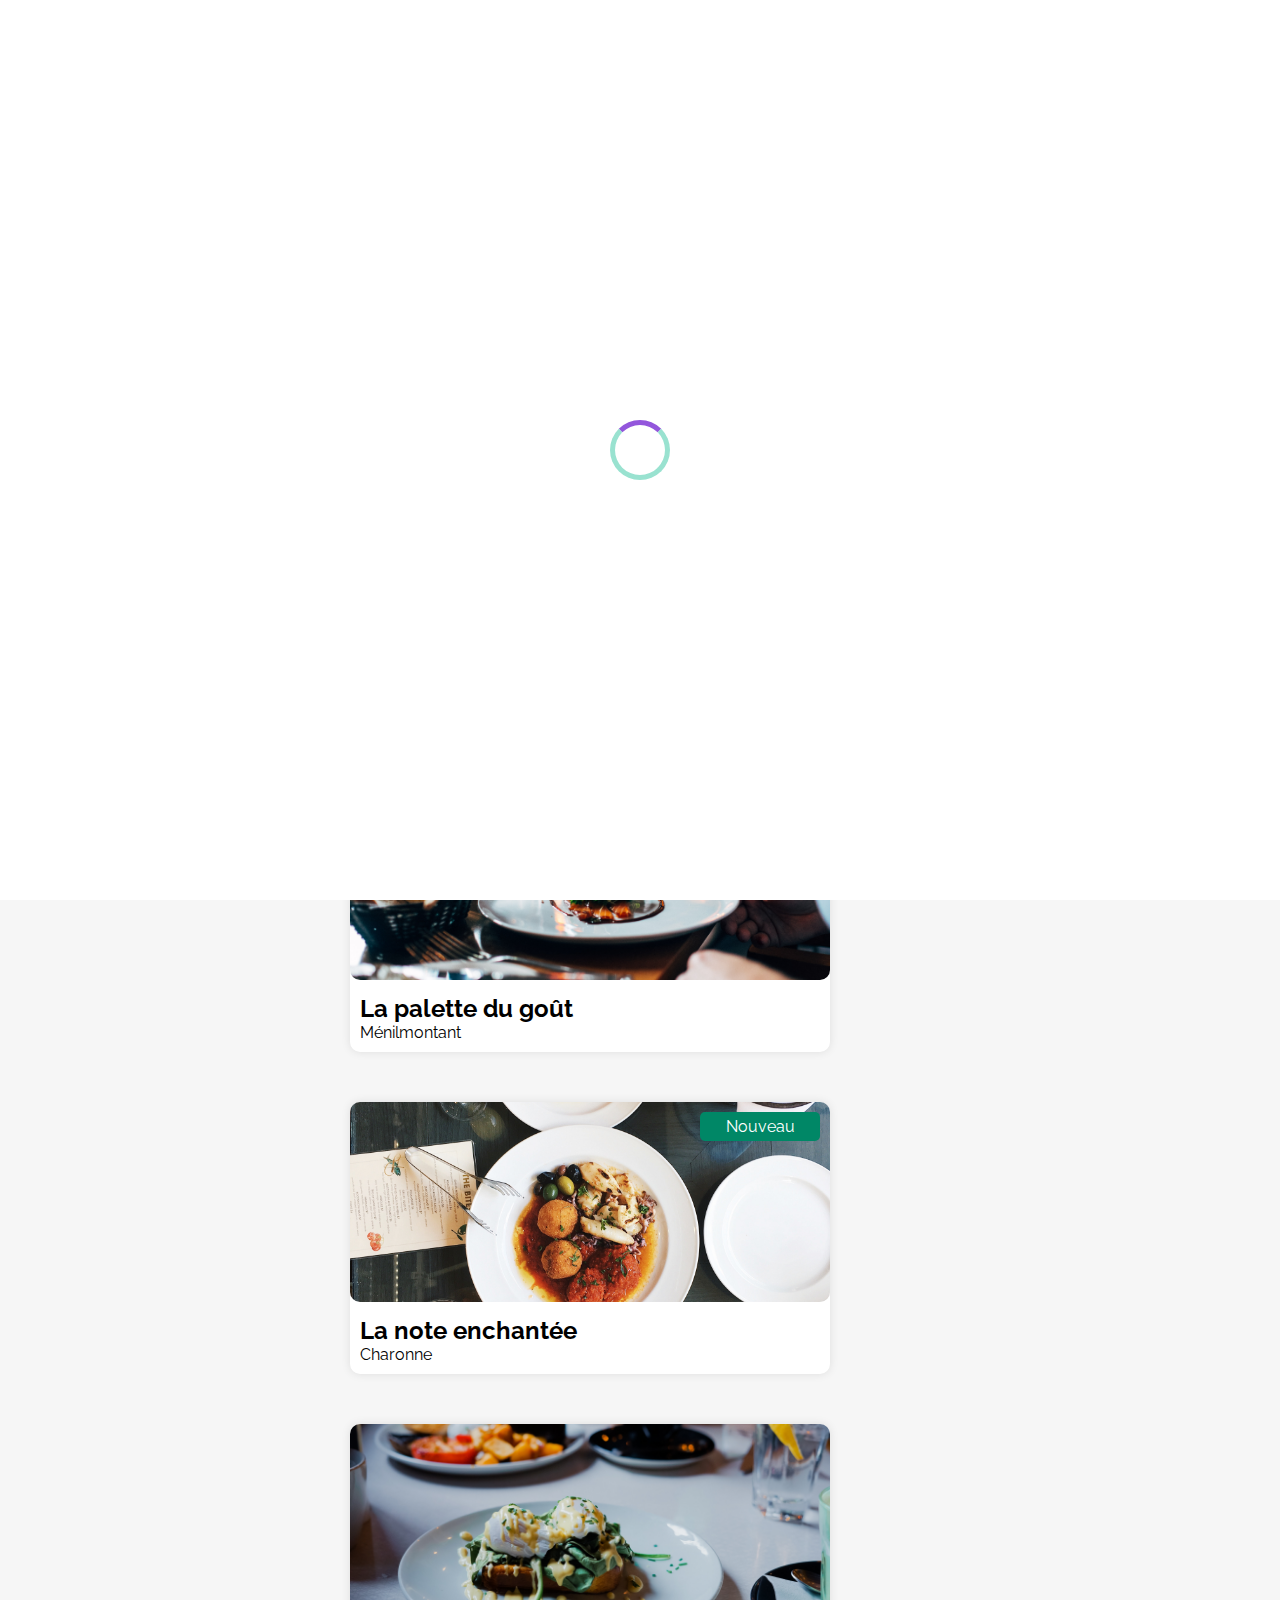
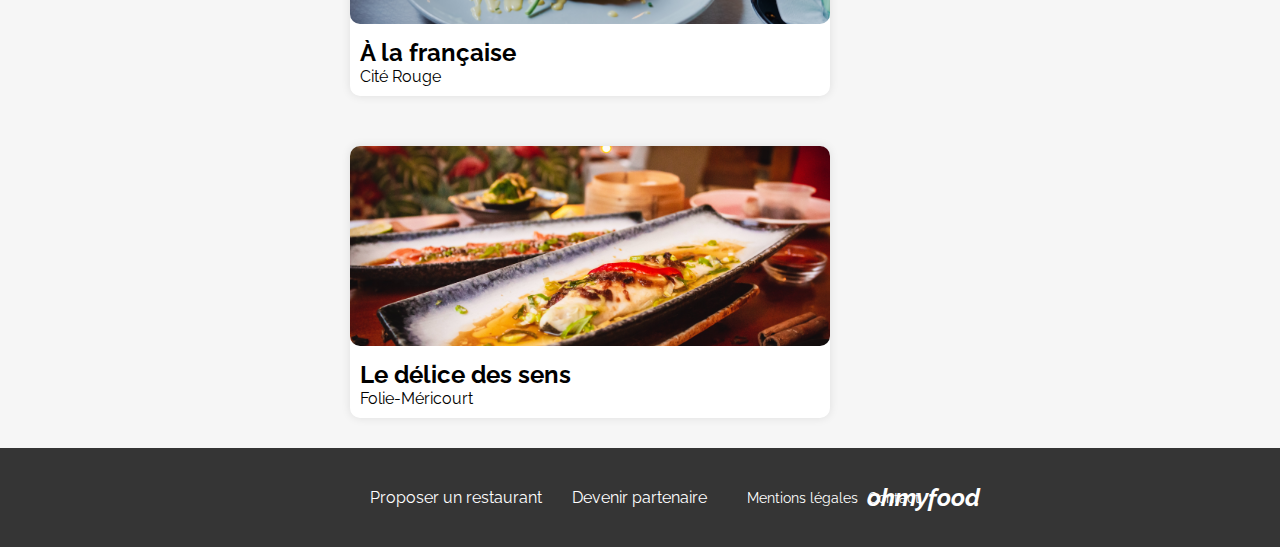
<file: index.html>
<!DOCTYPE html>
<html lang="fr">

<head>
    <meta charset="UTF-8">
    <meta name="viewport" content="width=device-width, initial-scale=1.0">
    <title>OhMyFood</title>
    <link rel="preconnect" href="https://fonts.googleapis.com">
    <link rel="preconnect" href="https://fonts.gstatic.com" crossorigin>
    <link href="https://fonts.googleapis.com/css2?family=Raleway:wght@400;500;700&display=swap" rel="stylesheet">
    <link rel="stylesheet" href="https://cdnjs.cloudflare.com/ajax/libs/font-awesome/6.2.1/css/all.min.css"
        integrity="sha512-MV7K8+y+gLIBoVD59lQIYicR65iaqukzvf/nwasF0nqhPay5w/9lJmVM2hMDcnK1OnMGCdVK+iQrJ7lzPJQd1w=="
        crossorigin="anonymous" referrerpolicy="no-referrer" />
    <link rel="stylesheet" href="./css/index/index.css">
</head>

<body>
    <div id="loader" class="loader-container">
        <div class="loader"></div>
    </div>

    <div id="content">
        <header class="header">
            <img src="./images/logo/ohmyfood.png" alt="logo">
        </header>
        <div class="location">
            <i class="left fa-solid fa-location-dot" aria-hidden="true"></i>
            <p>Paris, Belleville</p>
        </div>
        <div class="hero">
            <h1>Réservez le menu qui vous convient</h1>
            <p>Découvrez des restaurants d’exception, sélectionnés par nos soins.</p>
            <button class="btn-explore" type="button">Explorer nos restaurants</button>
        </div>
        <main>
            <section class="steps">
                <h1>Fonctionnement</h1>
                <div class="items">
                    <div class="item">
                        <p class="number">1</p>
                        <div class="button">
                            <i class="fa-solid fa-mobile-screen-button" aria-hidden="true"></i>
                            <span>
                                Choisissez votre restaurant
                            </span>
                        </div>
                    </div>
                    <div class="item">
                        <p class="number">2</p>
                        <div class="button">
                            <i class="fa-solid fa-list" aria-hidden="true"></i>
                            <span>
                                Commandez votre menu
                            </span>
                        </div>
                    </div>
                    <div class="item">
                        <p class="number">3</p>
                        <div class="button">
                            <i class="fa-solid fa-store" aria-hidden="true"></i>
                            <span>Dégustez au restaurant</span>
                        </div>
                    </div>
                </div>
            </section>
            <section class="restaurants-cards">
                <h1>Restaurants</h1>
                <div class="restaurants">
                    <a href="./menus/la-palette-du-gout.html">
                        <article class="card">
                            <p class="badge">Nouveau</p>
                            <img src="./images/restaurants/jay-wennington-N_Y88TWmGwA-unsplash.jpg" alt="restaurant1">
                            <div class="info">
                                <div>
                                    <h2>La palette du goût</h2>
                                    <p>Ménilmontant</p>
                                </div>
                                <div class="icon-container">
                                    <i class="regular fa-regular fa-heart" aria-hidden="true"></i>
                                    <i class="solid fa-solid fa-heart" aria-hidden="true"></i>
                                </div>
                            </div>
                        </article>
                    </a>
                    <a href="./menus/la-note-enchantee.html">
                        <article class="card">
                            <p class="badge">Nouveau</p>
                            <img src="./images/restaurants/stil-u2Lp8tXIcjw-unsplash.jpg" alt="restaurant1">
                            <div class="info">
                                <div>
                                    <h2>La note enchantée</h2>
                                    <p>Charonne</p>
                                </div>
                                <div class="icon-container">
                                    <i class="regular fa-regular fa-heart" aria-hidden="true"></i>
                                    <i class="solid fa-solid fa-heart" aria-hidden="true"></i>
                                </div>
                            </div>
                        </article>
                    </a>
                    <a href="./menus/a-la-francaise.html">
                        <article class="card">
                            <img src="./images/restaurants/toa-heftiba-DQKerTsQwi0-unsplash.jpg" alt="restaurant1">
                            <div class="info">
                                <div>
                                    <h2>À la française</h2>
                                    <p>Cité Rouge</p>
                                </div>
                                <div class="icon-container">
                                    <i class="regular fa-regular fa-heart" aria-hidden="true"></i>
                                    <i class="solid fa-solid fa-heart" aria-hidden="true"></i>
                                </div>
                            </div>
                        </article>
                    </a>
                    <a href="./menus/le-delice-des-sens.html">
                        <article class="card">
                            <img src="./images/restaurants/louis-hansel-shotsoflouis-qNBGVyOCY8Q-unsplash.jpg"
                                alt="restaurant1">
                            <div class="info">
                                <div>
                                    <h2>Le délice des sens</h2>
                                    <p>Folie-Méricourt</p>
                                </div>
                                <div class="icon-container">
                                    <i class="regular fa-regular fa-heart" aria-hidden="true"></i>
                                    <i class="solid fa-solid fa-heart" aria-hidden="true"></i>
                                </div>
                            </div>
                        </article>
                    </a>
                </div>
            </section>
        </main>
        <footer class="footer">
            <h2 class="logo">ohmyfood</h2>
            <div class="menu">
                <i class="fa-solid fa-location-dot" aria-hidden="true"></i>
                <p>Proposer un restaurant</p>
            </div>
            <div class="menu">
                <i class="fa-solid fa-location-dot" aria-hidden="true"></i>
                <p>Devenir partenaire</p>
            </div>
            <div class="menu right">
                <p>
                    Mentions légales
                </p>
                <a href="mailto:ohmyfood@gmail.com" target="_blank">
                    Contact
                </a>
            </div>
        </footer>
    </div>
</body>

</html>
</file>
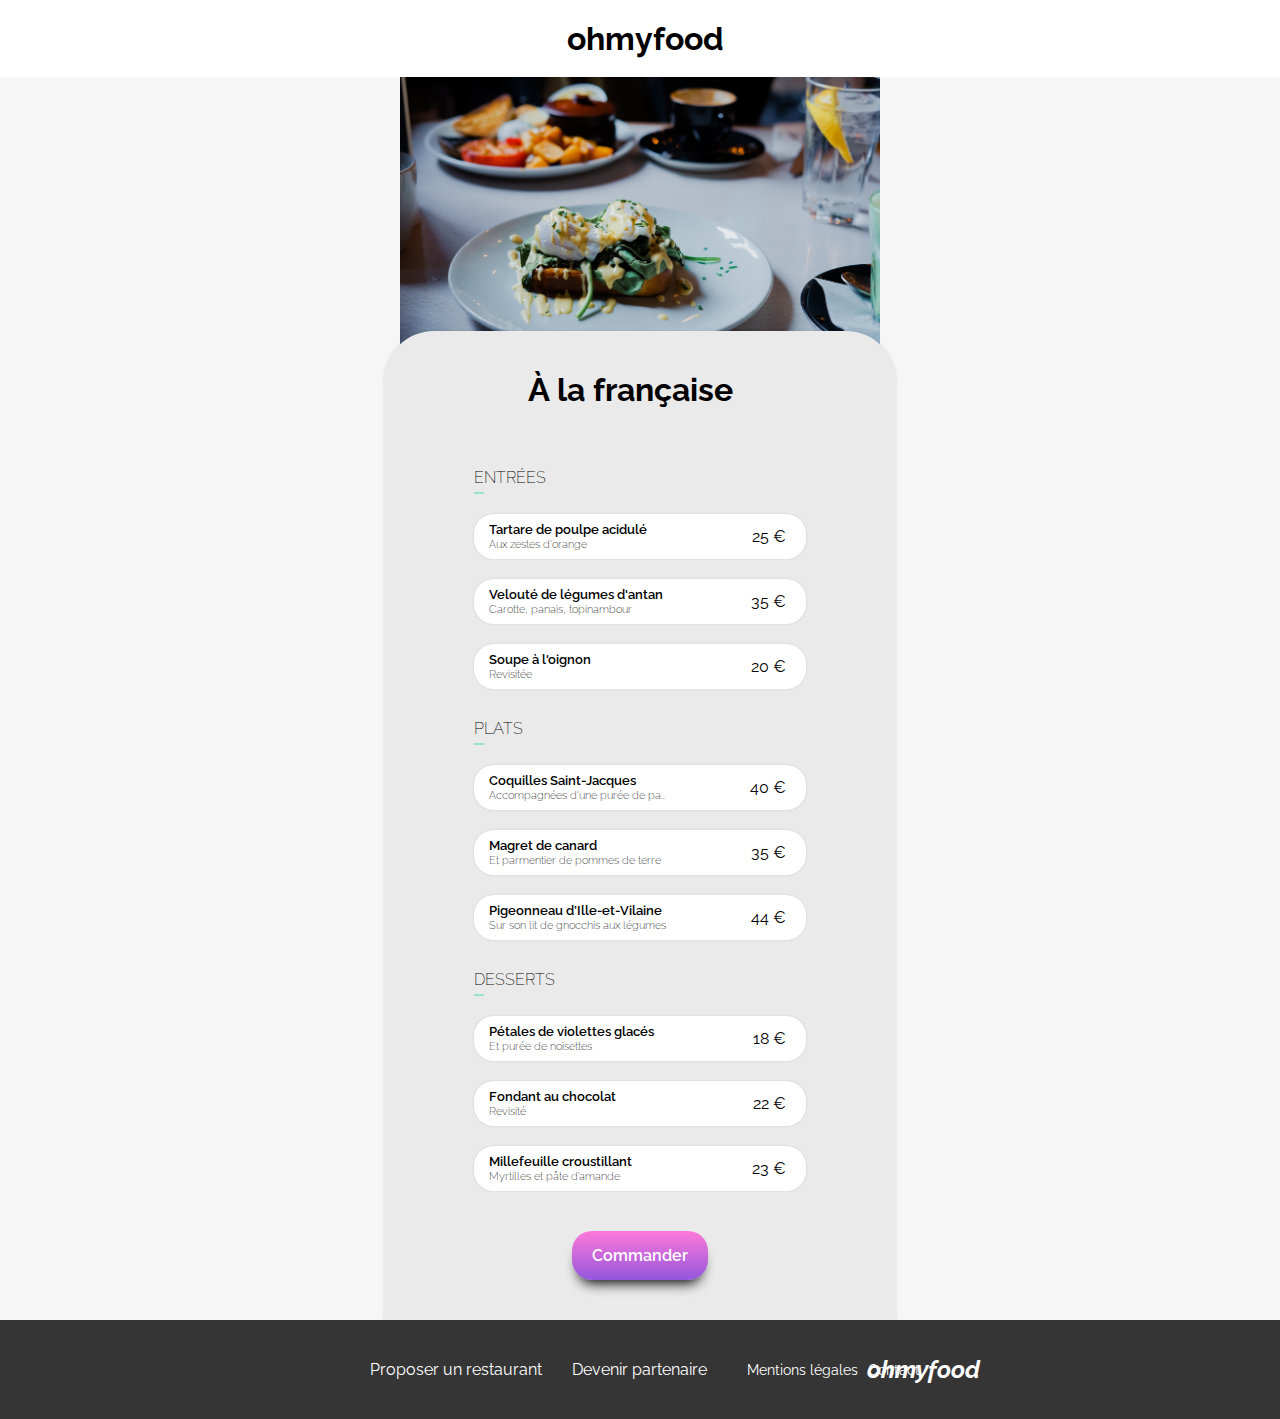
<file: menus/a-la-francaise.html>
<!DOCTYPE html>
<html lang="fr">

<head>
  <meta charset="UTF-8">
  <meta name="viewport" content="width=device-width, initial-scale=1.0">
  <title>À la française</title>
  <link rel="preconnect" href="https://fonts.googleapis.com">
  <link rel="preconnect" href="https://fonts.gstatic.com" crossorigin>
  <link href="https://fonts.googleapis.com/css2?family=Raleway:wght@400;500;700&display=swap" rel="stylesheet">
  <link rel="stylesheet" href="https://cdnjs.cloudflare.com/ajax/libs/font-awesome/6.2.1/css/all.min.css"
    integrity="sha512-MV7K8+y+gLIBoVD59lQIYicR65iaqukzvf/nwasF0nqhPay5w/9lJmVM2hMDcnK1OnMGCdVK+iQrJ7lzPJQd1w=="
    crossorigin="anonymous" referrerpolicy="no-referrer" />
  <link rel="stylesheet" href="../css/menu/menu.css">
</head>

<body>
  <header class="header">
    <a href="/">
      <i class="left fa-solid fa-arrow-left" aria-hidden="true"></i>
    </a>
    <h1>ohmyfood</h1>
    <p></p>
  </header>
  <div class="banner-img">
    <img src="../images/restaurants/toa-heftiba-DQKerTsQwi0-unsplash.jpg" alt="banner-img">
  </div>
  <main>
    <div class="title">
      <h1>À la française</h1>
      <div class="icon-container">
        <i class="regular fa-regular fa-heart" aria-hidden="true"></i>
        <i class="solid fa-solid fa-heart" aria-hidden="true"></i>
      </div>
    </div>
    <div class="dish">
      <h2>ENTRÉES</h2>
      <div class="divider-green"></div>
      <div class="card">
        <div class="content">
          <h3>Tartare de poulpe acidulé</h3>
          <p>Aux zestes d'orange</p>
        </div>
        <p class="price">25 €</p>
        <p class="check">
          <i class="fa-solid fa-check-circle" aria-hidden="true"></i>
        </p>
      </div>
      <div class="card">
        <div class="content">
          <h3>Velouté de légumes d'antan</h3>
          <p>Carotte, panais, topinambour</p>
        </div>
        <p class="price">35 €</p>
        <p class="check">
          <i class="fa-solid fa-check-circle" aria-hidden="true"></i>
        </p>
      </div>
      <div class="card">
        <div class="content">
          <h3>Soupe à l'oignon</h3>
          <p>Revisitée</p>
        </div>
        <p class="price">20 €</p>
        <p class="check">
          <i class="fa-solid fa-check-circle" aria-hidden="true"></i>
        </p>
      </div>
    </div>
    <div class="dish">
      <h2>PLATS</h2>
      <div class="divider-green"></div>
      <div class="card">
        <div class="content">
          <h3>Coquilles Saint-Jacques</h3>
          <p>Accompagnées d'une purée de panais</p>
        </div>
        <p class="price">40 €</p>
        <p class="check">
          <i class="fa-solid fa-check-circle" aria-hidden="true"></i>
        </p>
      </div>
      <div class="card">
        <div class="content">
          <h3>Magret de canard</h3>
          <p>Et parmentier de pommes de terre</p>
        </div>
        <p class="price">35 €</p>
        <p class="check">
          <i class="fa-solid fa-check-circle" aria-hidden="true"></i>
        </p>
      </div>
      <div class="card">
        <div class="content">
          <h3>Pigeonneau d’Ille-et-Vilaine</h3>
          <p>Sur son lit de gnocchis aux légumes</p>
        </div>
        <p class="price">44 €</p>
        <p class="check">
          <i class="fa-solid fa-check-circle" aria-hidden="true"></i>
        </p>
      </div>
    </div>
    <div class="dish">
      <h2>DESSERTS</h2>
      <div class="divider-green"></div>
      <div class="card">
        <div class="content">
          <h3>Pétales de violettes glacés</h3>
          <p>Et purée de noisettes</p>
        </div>
        <p class="price">18 €</p>
        <p class="check">
          <i class="fa-solid fa-check-circle" aria-hidden="true"></i>
        </p>
      </div>
      <div class="card">
        <div class="content">
          <h3>Fondant au chocolat</h3>
          <p>Revisité</p>
        </div>
        <p class="price">22 €</p>
        <p class="check">
          <i class="fa-solid fa-check-circle" aria-hidden="true"></i>
        </p>
      </div>
      <div class="card">
        <div class="content">
          <h3>Millefeuille croustillant</h3>
          <p>Myrtilles et pâte d’amande</p>
        </div>
        <p class="price">23 €</p>
        <p class="check">
          <i class="fa-solid fa-check-circle" aria-hidden="true"></i>
        </p>
      </div>
    </div>

    <button class="btn-explore" type="button">Commander</button>
  </main>
  <footer class="footer">
    <h2 class="logo">ohmyfood</h2>
    <div class="menu">
      <i class="fa-solid fa-location-dot" aria-hidden="true"></i>
      <p>Proposer un restaurant</p>
    </div>
    <div class="menu">
      <i class="fa-solid fa-location-dot" aria-hidden="true"></i>
      <p>Devenir partenaire</p>
    </div>
    <div class="menu right">
      <p>
        Mentions légales
      </p>
      <a href="mailto:ohmyfood@gmail.com" target="_blank">
        Contact
      </a>
    </div>
  </footer>
</body>

</html>
</file>
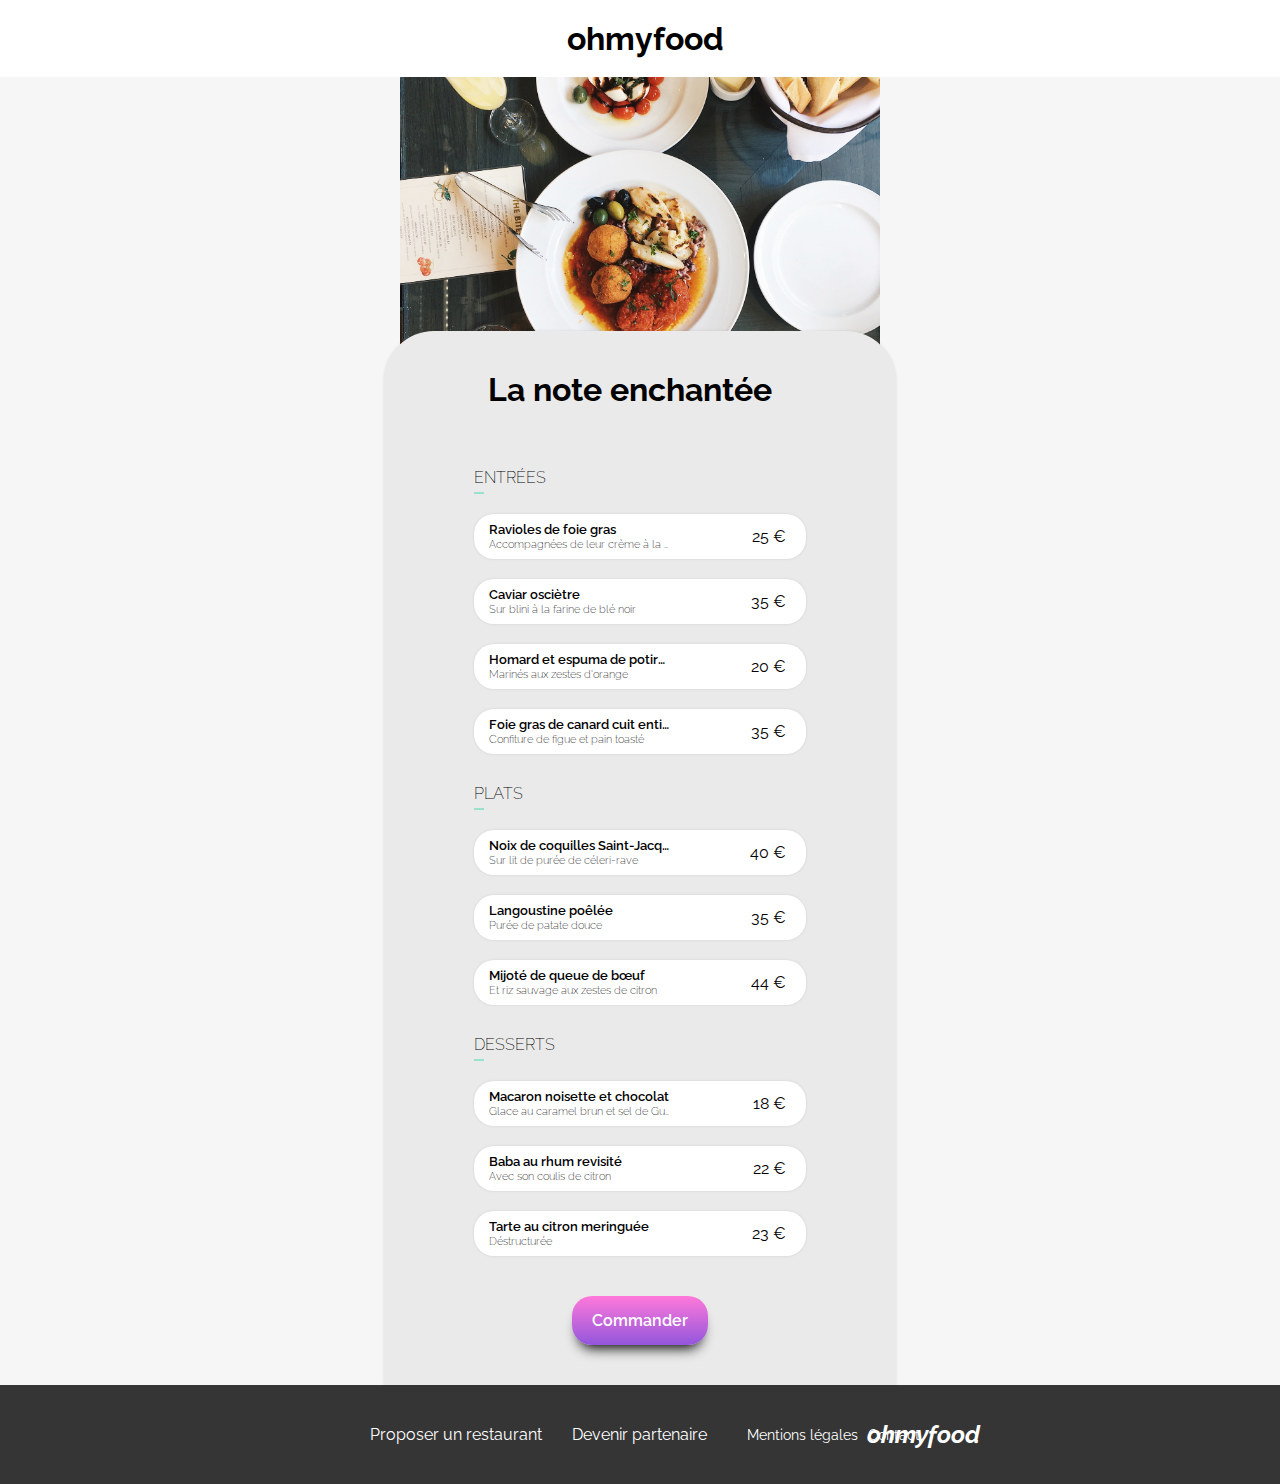
<file: menus/la-note-enchantee.html>
<!DOCTYPE html>
<html lang="fr">

<head>
  <meta charset="UTF-8">
  <meta name="viewport" content="width=device-width, initial-scale=1.0">
  <title>La note enchantée</title>
  <link rel="preconnect" href="https://fonts.googleapis.com">
  <link rel="preconnect" href="https://fonts.gstatic.com" crossorigin>
  <link href="https://fonts.googleapis.com/css2?family=Raleway:wght@400;500;700&display=swap" rel="stylesheet">
  <link rel="stylesheet" href="https://cdnjs.cloudflare.com/ajax/libs/font-awesome/6.2.1/css/all.min.css"
    integrity="sha512-MV7K8+y+gLIBoVD59lQIYicR65iaqukzvf/nwasF0nqhPay5w/9lJmVM2hMDcnK1OnMGCdVK+iQrJ7lzPJQd1w=="
    crossorigin="anonymous" referrerpolicy="no-referrer" />
  <link rel="stylesheet" href="../css/menu/menu.css">
</head>

<body>
  <header class="header">
    <a href="/">
      <i class="left fa-solid fa-arrow-left" aria-hidden="true"></i>
    </a>
    <h1>ohmyfood</h1>
    <p></p>
  </header>
  <div class="banner-img">
    <img src="../images/restaurants/stil-u2Lp8tXIcjw-unsplash.jpg" alt="banner-img">
  </div>
  <main>
    <div class="title">
      <h1>La note enchantée</h1>
      <div class="icon-container">
        <i class="regular fa-regular fa-heart" aria-hidden="true"></i>
        <i class="solid fa-solid fa-heart" aria-hidden="true"></i>
      </div>
    </div>
    <div class="dish">
      <h2>ENTRÉES</h2>
      <div class="divider-green"></div>
      <div class="card">
        <div class="content">
          <h3>Ravioles de foie gras</h3>
          <p>Accompagnées de leur crème à la truffe</p>
        </div>
        <p class="price">25 €</p>
        <p class="check">
          <i class="fa-solid fa-check-circle" aria-hidden="true"></i>
        </p>
      </div>
      <div class="card">
        <div class="content">
          <h3>Caviar osciètre </h3>
          <p>Sur blini à la farine de blé noir</p>
        </div>
        <p class="price">35 €</p>
        <p class="check">
          <i class="fa-solid fa-check-circle" aria-hidden="true"></i>
        </p>
      </div>
      <div class="card">
        <div class="content">
          <h3>Homard et espuma de potiron</h3>
          <p>Marinés aux zestes d'orange</p>
        </div>
        <p class="price">20 €</p>
        <p class="check">
          <i class="fa-solid fa-check-circle" aria-hidden="true"></i>
        </p>
      </div>
      <div class="card">
        <div class="content">
          <h3>Foie gras de canard cuit entier</h3>
          <p>Confiture de figue et pain toasté</p>
        </div>
        <p class="price">35 €</p>
        <p class="check">
          <i class="fa-solid fa-check-circle" aria-hidden="true"></i>
        </p>
      </div>
    </div>
    <div class="dish">
      <h2>PLATS</h2>
      <div class="divider-green"></div>
      <div class="card">
        <div class="content">
          <h3>Noix de coquilles Saint-Jacques</h3>
          <p>Sur lit de purée de céleri-rave</p>
        </div>
        <p class="price">40 €</p>
        <p class="check">
          <i class="fa-solid fa-check-circle" aria-hidden="true"></i>
        </p>
      </div>
      <div class="card">
        <div class="content">
          <h3>Langoustine poêlée</h3>
          <p>Purée de patate douce</p>
        </div>
        <p class="price">35 €</p>
        <p class="check">
          <i class="fa-solid fa-check-circle" aria-hidden="true"></i>
        </p>
      </div>
      <div class="card">
        <div class="content">
          <h3>Mijoté de queue de bœuf </h3>
          <p>Et riz sauvage aux zestes de citron</p>
        </div>
        <p class="price">44 €</p>
        <p class="check">
          <i class="fa-solid fa-check-circle" aria-hidden="true"></i>
        </p>
      </div>
    </div>
    <div class="dish">
      <h2>DESSERTS</h2>
      <div class="divider-green"></div>
      <div class="card">
        <div class="content">
          <h3>Macaron noisette et chocolat</h3>
          <p>Glace au caramel brun et sel de Guérande</p>
        </div>
        <p class="price">18 €</p>
        <p class="check">
          <i class="fa-solid fa-check-circle" aria-hidden="true"></i>
        </p>
      </div>
      <div class="card">
        <div class="content">
          <h3>Baba au rhum revisité</h3>
          <p>Avec son coulis de citron</p>
        </div>
        <p class="price">22 €</p>
        <p class="check">
          <i class="fa-solid fa-check-circle" aria-hidden="true"></i>
        </p>
      </div>
      <div class="card">
        <div class="content">
          <h3>Tarte au citron meringuée</h3>
          <p>Déstructurée</p>
        </div>
        <p class="price">23 €</p>
        <p class="check">
          <i class="fa-solid fa-check-circle" aria-hidden="true"></i>
        </p>
      </div>
    </div>

    <button class="btn-explore" type="button">Commander</button>
  </main>
  <footer class="footer">
    <h2 class="logo">ohmyfood</h2>
    <div class="menu">
      <i class="fa-solid fa-location-dot" aria-hidden="true"></i>
      <p>Proposer un restaurant</p>
    </div>
    <div class="menu">
      <i class="fa-solid fa-location-dot" aria-hidden="true"></i>
      <p>Devenir partenaire</p>
    </div>
    <div class="menu right">
      <p>
        Mentions légales
      </p>
      <a href="mailto:ohmyfood@gmail.com" target="_blank">
        Contact
      </a>
    </div>
  </footer>
</body>

</html>
</file>
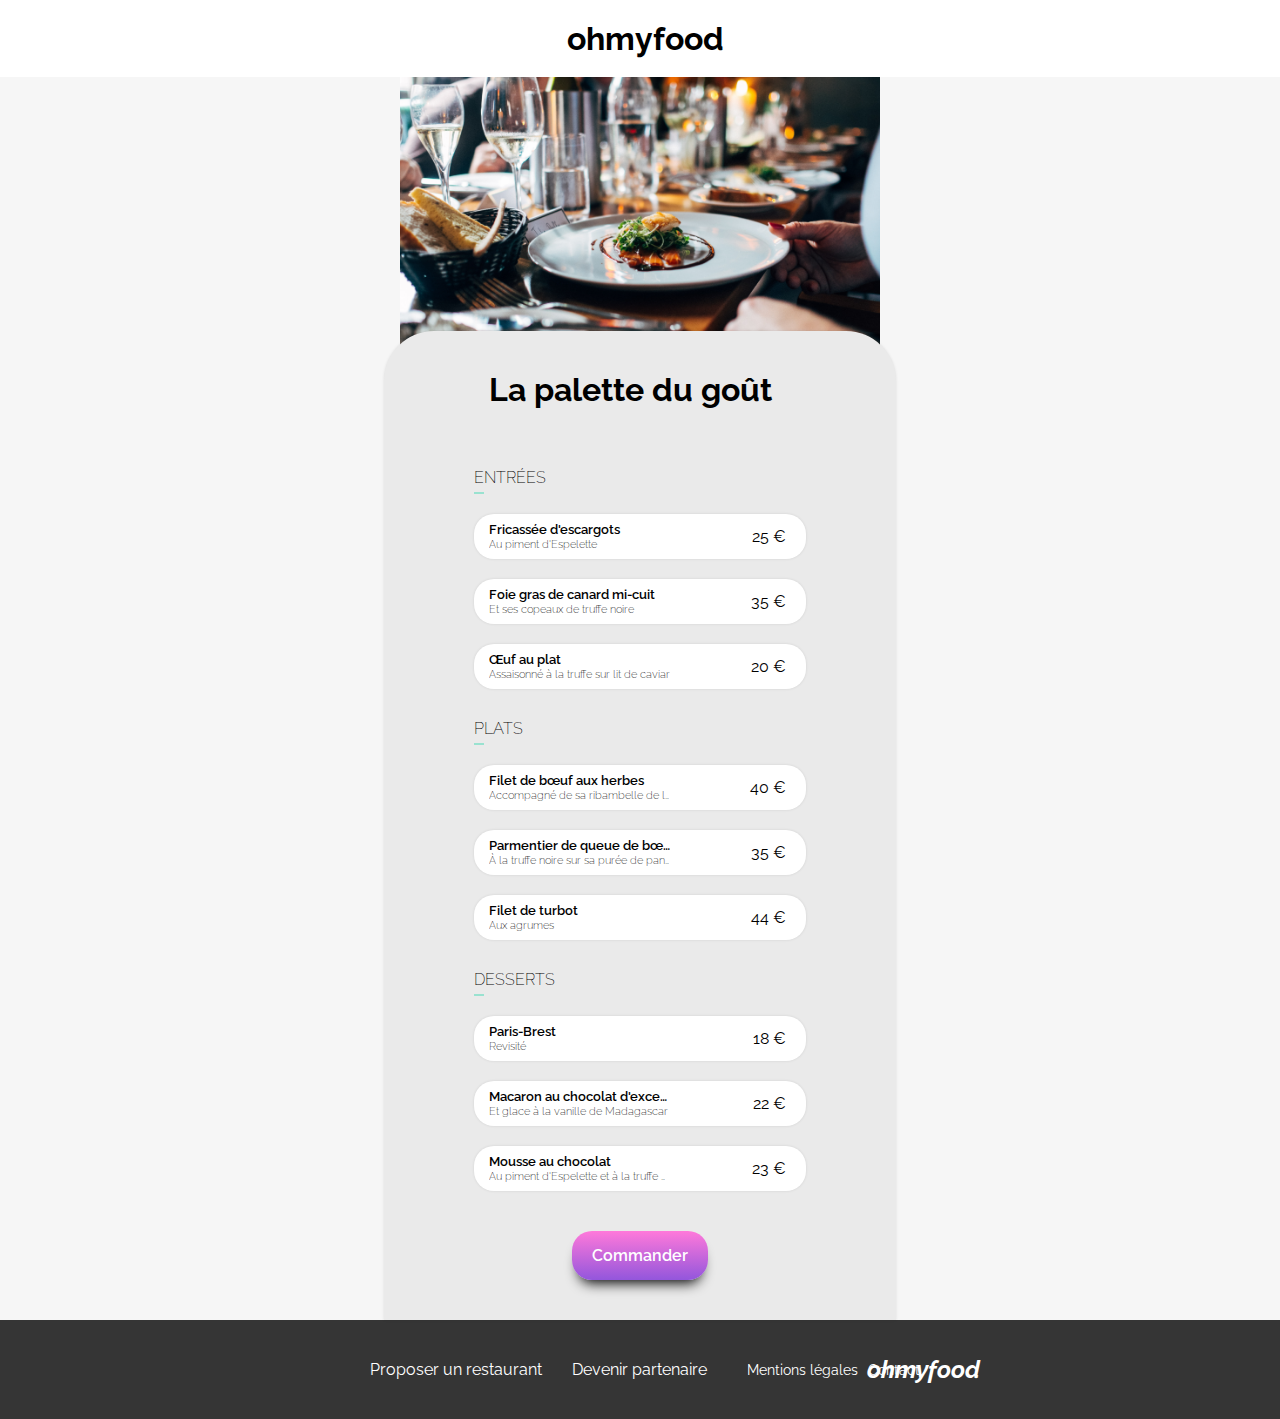
<file: menus/la-palette-du-gout.html>
<!DOCTYPE html>
<html lang="fr">

<head>
  <meta charset="UTF-8">
  <meta name="viewport" content="width=device-width, initial-scale=1.0">
  <title>La palette du goût</title>
  <link rel="preconnect" href="https://fonts.googleapis.com">
  <link rel="preconnect" href="https://fonts.gstatic.com" crossorigin>
  <link href="https://fonts.googleapis.com/css2?family=Raleway:wght@400;500;700&display=swap" rel="stylesheet">
  <link rel="stylesheet" href="https://cdnjs.cloudflare.com/ajax/libs/font-awesome/6.2.1/css/all.min.css"
    integrity="sha512-MV7K8+y+gLIBoVD59lQIYicR65iaqukzvf/nwasF0nqhPay5w/9lJmVM2hMDcnK1OnMGCdVK+iQrJ7lzPJQd1w=="
    crossorigin="anonymous" referrerpolicy="no-referrer" />
  <link rel="stylesheet" href="../css/menu/menu.css">
</head>

<body>
  <header class="header">
    <a href="/">
      <i class="left fa-solid fa-arrow-left" aria-hidden="true"></i>
    </a>
    <h1>ohmyfood</h1>
    <p></p>
  </header>
  <div class="banner-img">
    <img src="../images/restaurants/jay-wennington-N_Y88TWmGwA-unsplash.jpg" alt="banner-img">
  </div>
  <main>
    <div class="title">
      <h1>La palette du goût</h1>
      <div class="icon-container">
        <i class="regular fa-regular fa-heart" aria-hidden="true"></i>
        <i class="solid fa-solid fa-heart" aria-hidden="true"></i>
      </div>
    </div>
    <div class="dish">
      <h2>ENTRÉES</h2>
      <div class="divider-green"></div>
      <div class="card">
        <div class="content">
          <h3>Fricassée d'escargots</h3>
          <p>Au piment d'Espelette</p>
        </div>
        <p class="price">25 €</p>
        <p class="check">
          <i class="fa-solid fa-check-circle" aria-hidden="true"></i>
        </p>
      </div>
      <div class="card">
        <div class="content">
          <h3>Foie gras de canard mi-cuit</h3>
          <p>Et ses copeaux de truffe noire</p>
        </div>
        <p class="price">35 €</p>
        <p class="check">
          <i class="fa-solid fa-check-circle" aria-hidden="true"></i>
        </p>
      </div>
      <div class="card">
        <div class="content">
          <h3>Œuf au plat</h3>
          <p>Assaisonné à la truffe sur lit de caviar</p>
        </div>
        <p class="price">20 €</p>
        <p class="check">
          <i class="fa-solid fa-check-circle" aria-hidden="true"></i>
        </p>
      </div>
    </div>
    <div class="dish">
      <h2>PLATS</h2>
      <div class="divider-green"></div>
      <div class="card">
        <div class="content">
          <h3>Filet de bœuf aux herbes</h3>
          <p>Accompagné de sa ribambelle de légumes</p>
        </div>
        <p class="price">40 €</p>
        <p class="check">
          <i class="fa-solid fa-check-circle" aria-hidden="true"></i>
        </p>
      </div>
      <div class="card">
        <div class="content">
          <h3>Parmentier de queue de bœuf</h3>
          <p>À la truffe noire sur sa purée de panais</p>
        </div>
        <p class="price">35 €</p>
        <p class="check">
          <i class="fa-solid fa-check-circle" aria-hidden="true"></i>
        </p>
      </div>
      <div class="card">
        <div class="content">
          <h3>Filet de turbot</h3>
          <p>Aux agrumes</p>
        </div>
        <p class="price">44 €</p>
        <p class="check">
          <i class="fa-solid fa-check-circle" aria-hidden="true"></i>
        </p>
      </div>
    </div>
    <div class="dish">
      <h2>DESSERTS</h2>
      <div class="divider-green"></div>
      <div class="card">
        <div class="content">
          <h3>Paris-Brest</h3>
          <p>Revisité</p>
        </div>
        <p class="price">18 €</p>
        <p class="check">
          <i class="fa-solid fa-check-circle" aria-hidden="true"></i>
        </p>
      </div>
      <div class="card">
        <div class="content">
          <h3>Macaron au chocolat d'exception </h3>
          <p>Et glace à la vanille de Madagascar</p>
        </div>
        <p class="price">22 €</p>
        <p class="check">
          <i class="fa-solid fa-check-circle" aria-hidden="true"></i>
        </p>
      </div>
      <div class="card">
        <div class="content">
          <h3>Mousse au chocolat </h3>
          <p>Au piment d'Espelette et à la truffe noire</p>
        </div>
        <p class="price">23 €</p>
        <p class="check">
          <i class="fa-solid fa-check-circle" aria-hidden="true"></i>
        </p>
      </div>
    </div>
    <button class="btn-explore" type="button">Commander</button>
  </main>
  <footer class="footer">
    <h2 class="logo">ohmyfood</h2>
    <div class="menu">
      <i class="fa-solid fa-location-dot" aria-hidden="true"></i>
      <p>Proposer un restaurant</p>
    </div>
    <div class="menu">
      <i class="fa-solid fa-location-dot" aria-hidden="true"></i>
      <p>Devenir partenaire</p>
    </div>
    <div class="menu right">
      <p>
        Mentions légales
      </p>
      <a href="mailto:ohmyfood@gmail.com" target="_blank">
        Contact
      </a>
    </div>
  </footer>
</body>

</html>
</file>
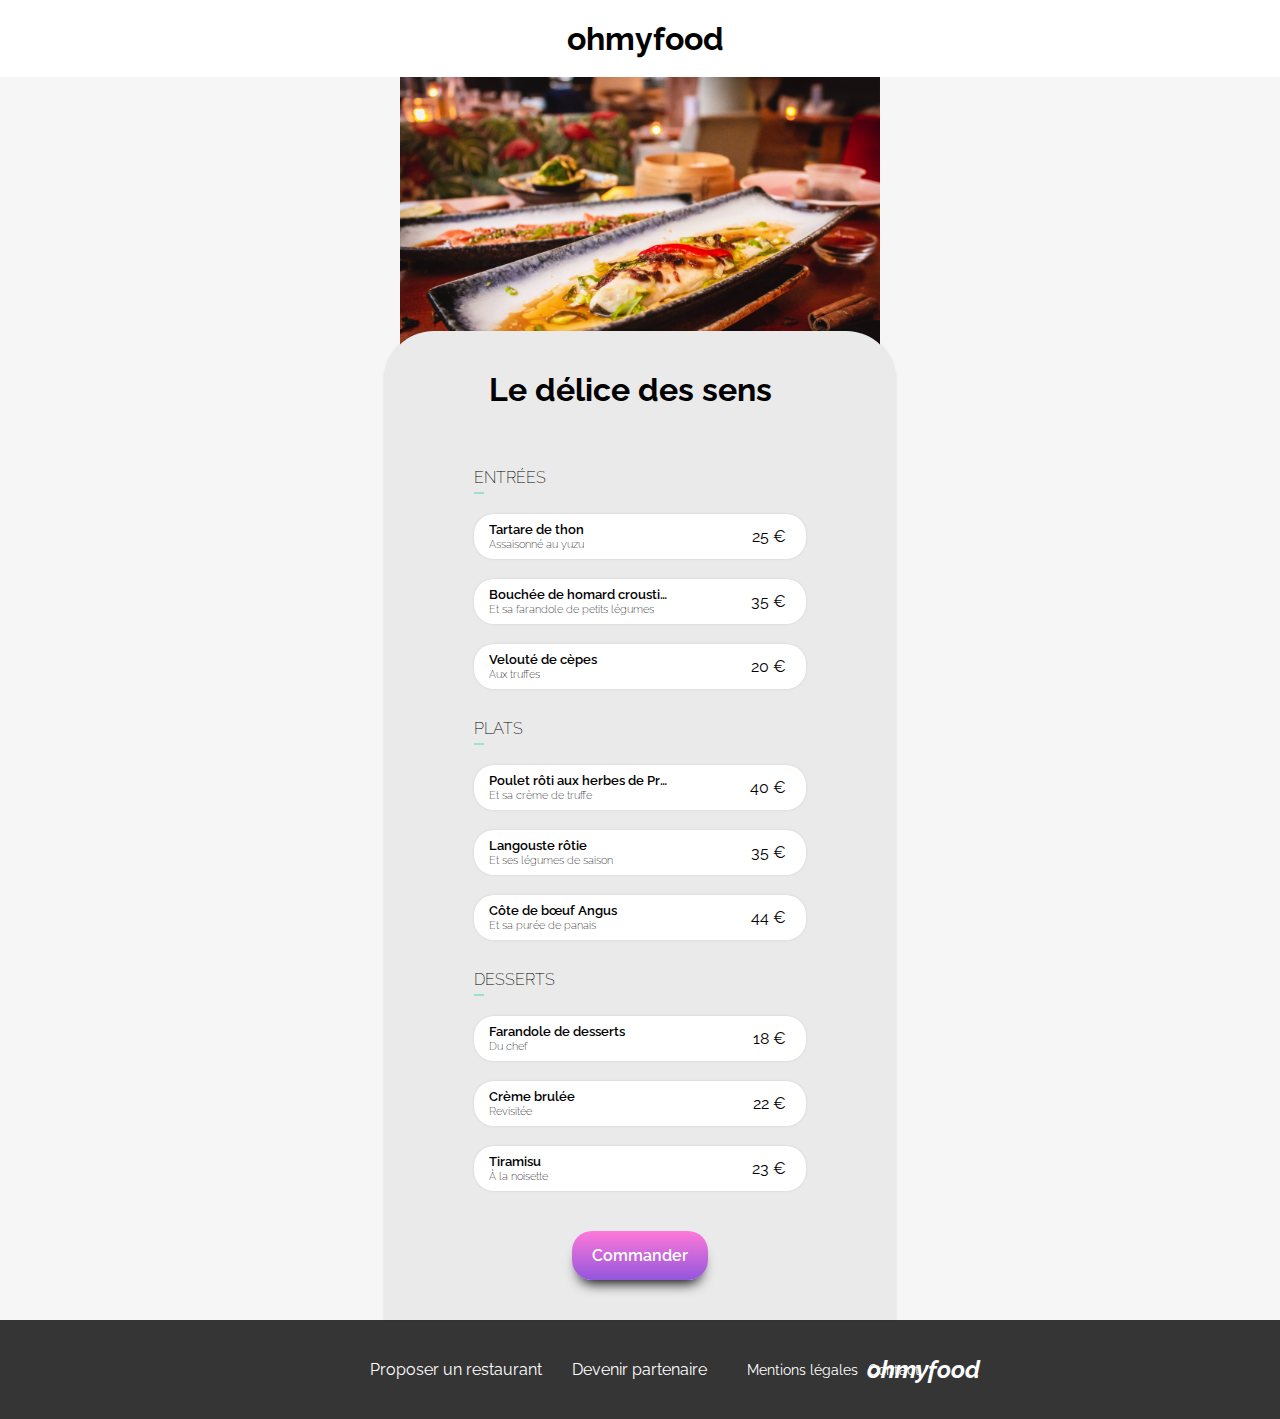
<file: menus/le-delice-des-sens.html>
<!DOCTYPE html>
<html lang="fr">

<head>
  <meta charset="UTF-8">
  <meta name="viewport" content="width=device-width, initial-scale=1.0">
  <title>Le délice des sens</title>
  <link rel="preconnect" href="https://fonts.googleapis.com">
  <link rel="preconnect" href="https://fonts.gstatic.com" crossorigin>
  <link href="https://fonts.googleapis.com/css2?family=Raleway:wght@400;500;700&display=swap" rel="stylesheet">
  <link rel="stylesheet" href="https://cdnjs.cloudflare.com/ajax/libs/font-awesome/6.2.1/css/all.min.css"
    integrity="sha512-MV7K8+y+gLIBoVD59lQIYicR65iaqukzvf/nwasF0nqhPay5w/9lJmVM2hMDcnK1OnMGCdVK+iQrJ7lzPJQd1w=="
    crossorigin="anonymous" referrerpolicy="no-referrer" />
  <link rel="stylesheet" href="../css/menu/menu.css">
</head>

<body>
  <header class="header">
    <a href="/">
      <i class="left fa-solid fa-arrow-left" aria-hidden="true"></i>
    </a>
    <h1>ohmyfood</h1>
    <p></p>
  </header>
  <div class="banner-img">
    <img src="../images/restaurants/louis-hansel-shotsoflouis-qNBGVyOCY8Q-unsplash.jpg" alt="banner-img">
  </div>
  <main>
    <div class="title">
      <h1>Le délice des sens</h1>
      <div class="icon-container">
        <i class="regular fa-regular fa-heart" aria-hidden="true"></i>
        <i class="solid fa-solid fa-heart" aria-hidden="true"></i>
      </div>
    </div>
    <div class="dish">
      <h2>ENTRÉES</h2>
      <div class="divider-green"></div>
      <div class="card">
        <div class="content">
          <h3>Tartare de thon</h3>
          <p>Assaisonné au yuzu</p>
        </div>
        <p class="price">25 €</p>
        <p class="check">
          <i class="fa-solid fa-check-circle" aria-hidden="true"></i>
        </p>
      </div>
      <div class="card">
        <div class="content">
          <h3>Bouchée de homard croustillant</h3>
          <p>Et sa farandole de petits légumes</p>
        </div>
        <p class="price">35 €</p>
        <p class="check">
          <i class="fa-solid fa-check-circle" aria-hidden="true"></i>
        </p>
      </div>
      <div class="card">
        <div class="content">
          <h3>Velouté de cèpes</h3>
          <p>Aux truffes</p>
        </div>
        <p class="price">20 €</p>
        <p class="check">
          <i class="fa-solid fa-check-circle" aria-hidden="true"></i>
        </p>
      </div>
    </div>
    <div class="dish">
      <h2>PLATS</h2>
      <div class="divider-green"></div>
      <div class="card">
        <div class="content">
          <h3>Poulet rôti aux herbes de Provence</h3>
          <p>Et sa crème de truffe</p>
        </div>
        <p class="price">40 €</p>
        <p class="check">
          <i class="fa-solid fa-check-circle" aria-hidden="true"></i>
        </p>
      </div>
      <div class="card">
        <div class="content">
          <h3>Langouste rôtie</h3>
          <p>Et ses légumes de saison</p>
        </div>
        <p class="price">35 €</p>
        <p class="check">
          <i class="fa-solid fa-check-circle" aria-hidden="true"></i>
        </p>
      </div>
      <div class="card">
        <div class="content">
          <h3>Côte de bœuf Angus</h3>
          <p>Et sa purée de panais</p>
        </div>
        <p class="price">44 €</p>
        <p class="check">
          <i class="fa-solid fa-check-circle" aria-hidden="true"></i>
        </p>
      </div>
    </div>
    <div class="dish">
      <h2>DESSERTS</h2>
      <div class="divider-green"></div>
      <div class="card">
        <div class="content">
          <h3>Farandole de desserts</h3>
          <p>Du chef</p>
        </div>
        <p class="price">18 €</p>
        <p class="check">
          <i class="fa-solid fa-check-circle" aria-hidden="true"></i>
        </p>
      </div>
      <div class="card">
        <div class="content">
          <h3>Crème brulée </h3>
          <p>Revisitée</p>
        </div>
        <p class="price">22 €</p>
        <p class="check">
          <i class="fa-solid fa-check-circle" aria-hidden="true"></i>
        </p>
      </div>
      <div class="card">
        <div class="content">
          <h3>Tiramisu </h3>
          <p>À la noisette</p>
        </div>
        <p class="price">23 €</p>
        <p class="check">
          <i class="fa-solid fa-check-circle" aria-hidden="true"></i>
        </p>
      </div>
    </div>

    <button class="btn-explore" type="button">Commander</button>
  </main>
  <footer class="footer">
    <h2 class="logo">ohmyfood</h2>
    <div class="menu">
      <i class="fa-solid fa-location-dot" aria-hidden="true"></i>
      <p>Proposer un restaurant</p>
    </div>
    <div class="menu">
      <i class="fa-solid fa-location-dot" aria-hidden="true"></i>
      <p>Devenir partenaire</p>
    </div>
    <div class="menu right">
      <p>
        Mentions légales
      </p>
      <a href="mailto:ohmyfood@gmail.com" target="_blank">
        Contact
      </a>
    </div>
  </footer>
</body>

</html>
</file>
<file: css/index/index.css>
@import url('../shared/global.css');
@import url('../shared/btn-explore.css');
@import url('../shared/footer.css');
@import url('./index-header.css');
@import url('./index-fonctionnement.css');
@import url('./index-location.css');
@import url('./index-hero.css');
@import url('./index-restaurants-card.css');
@import url('./loader.css');
@import url('../shared/heart-btn.css');
</file>
<file: css/menu/menu.css>
@import url('../shared/global.css');
@import url('../shared/btn-explore.css');
@import url('../shared/footer.css');
@import url('../shared/heart-btn.css');

/* Reset général */
* {
  font-family: 'Raleway', sans-serif;
  margin: 0;
  padding: 0;
}

/* Variables CSS */
:root {
  --bg-main-color: #F6F6F6;
  --bg-secondary-color: #EAEAEA;
  --primary-color: #9356DC;
  --green-color: #99E2D0;
  --black-color: #353535;
}

/* Styles de base */
body {
  background-color: var(--bg-main-color);
  height: 100vh;
  margin: 0 auto;
}

a {
  text-decoration: none;
  color: inherit;
}

/* Header */
.header {
  position: relative;
  display: flex;
  justify-content: space-between;
  align-items: center;
  background-color: white;
  padding: 20px 420px;
}

.header .left {
  font-size: 1.5rem;
  padding-left: 10px;
  cursor: pointer;
}

.header .left:hover {
  color: var(--primary-color);
}

/* Bannière */
.banner-img {
  padding: 0px 400px;
}

.banner-img img {
  position: relative;
  z-index: 1;
  width: 100%;
  height: 300px;

  /* margin-right: 20px; */
  object-fit: cover;
}

.title {
  display: flex;
  justify-content: center;
  align-items: center;
  gap: 20px;
}

/* Main */
main {
  position: relative;
  display: flex;
  flex-direction: column;
  justify-content: center;
  /* position: absolute; */
  margin: 0 auto;
  margin-top: -50px;
  z-index: 7;
  /* left: 50%; */
  /* transform: translateX(-50%); */
  width: 40%;
  background-color: var(--bg-secondary-color);
  padding: 20px 0px;
  border-radius: 50px 50px 0 0;
  box-shadow: 0 0 3px rgba(0, 0, 0, 0.1);
  /* margin-bottom: 100px; */
}

main .dish {
  padding: 0px 90px;
}

main .title {
  font-size: 1rem;
  font-weight: 800;
  margin-top: 20px;
  margin-bottom: 50px;
  text-align: center;
}

main .divider,
main .divider-green {
  width: 3%;
  margin: auto;
  height: 2px;
}

main .divider-green {
  background-color: var(--green-color);
  margin: 5px 0;
}

main .dish h2 {
  font-size: 1rem;
  font-weight: 200;
  margin-top: 10px;
}

main .card {
  position: relative;
  background-color: white;
  display: flex;
  align-items: center;
  justify-content: space-between;
  gap: 20px;
  margin: 20px 0;
  padding: 8px 15px;
  border-radius: 20px;
  box-shadow: 0 0 3px rgba(0, 0, 0, 0.1);
}





.dish .content h3 {
  font-size: 0.8rem;
  font-weight: 600;
}

.dish .content p {
  font-size: 0.7rem;
  font-weight: 200;
}

.dish .content {
  width: 60%;
}

.dish .content h3,
.dish .content p {
  overflow: hidden;
  /* Masque tout le contenu débordant */
  text-overflow: ellipsis;
  /* Affiche les points de suspension pour le texte débordant */
  white-space: nowrap;
  /* Empêche le texte de se dérouler sur plusieurs lignes */
  display: block;
  /* Assure que les éléments se comportent comme des blocs */
  /* S'assure que l'élément prenne la largeur complète de son conteneur */
}



/* Check Btn animations */

.dish .card .check {
  width: 0;
  opacity: 0;
  transition: width 0.5s ease;
}

.dish .card:hover .check {
  width: 20px;
  opacity: 1;
  position: absolute;
  right: 0;
  border-radius: 0 20px 20px 0;
  background-color: var(--green-color);
  padding: 13px;
  cursor: pointer;
}

.price {
  transition: all 1s ease;
  position: absolute;
  right: 20px;
}


.dish .card:hover .price {
  position: inherit;
  margin-right: 20px;
}

.dish .check i {
  color: white;
}




/* Le code ci-dessous correspond à la version responsive uniquement */


/****** Media queries ***********/


/* Ecran de taille inférieure à 768px */
@media (max-width: 768px) {
  .banner-img {
    padding: 0px;
  }

  .header {
    padding: 20px 0px;
  }

  main {
    width: 100%;
    padding: 20px 0px;
  }

  main .dish {
    padding: 0px 20px;
  }

  .title h1 {
    font-size: 1rem;
    background-color: var(--bg-secondary-color);

  }
}
</file>
